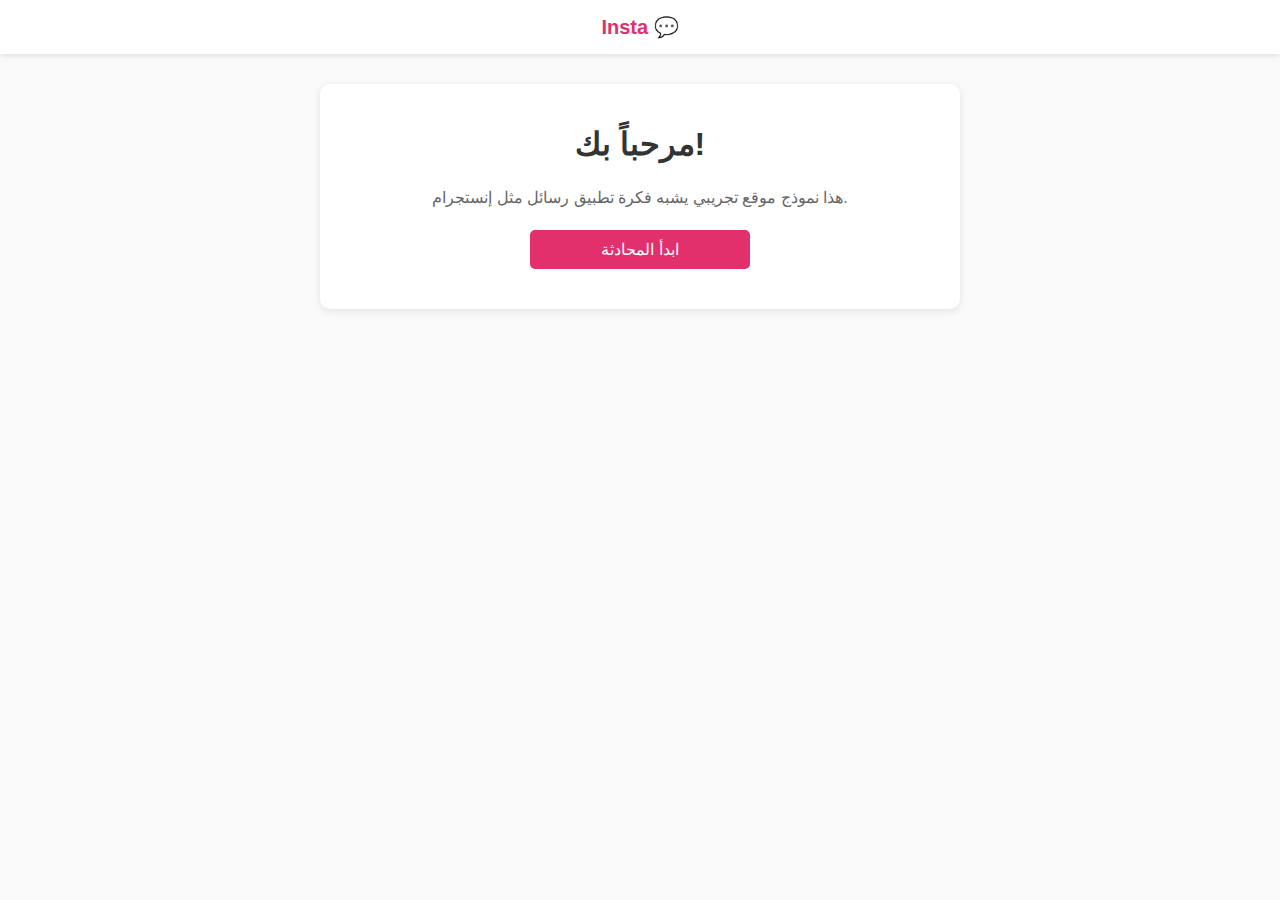
<file: index.html>
<!DOCTYPE html>
<html lang="ar">
<head>
  <meta charset="UTF-8">
  <meta name="viewport" content="width=device-width, initial-scale=1.0">
  <title>Insta - موقع تجريبي</title>
  <style>
    body {
      font-family: "Tahoma", sans-serif;
      margin: 0;
      padding: 0;
      background: #fafafa;
    }
    header {
      background: #fff;
      padding: 15px;
      box-shadow: 0 2px 5px rgba(0,0,0,0.1);
      text-align: center;
      font-size: 20px;
      font-weight: bold;
      color: #e1306c;
    }
    .container {
      max-width: 600px;
      margin: 30px auto;
      background: #fff;
      padding: 20px;
      border-radius: 10px;
      box-shadow: 0 2px 8px rgba(0,0,0,0.1);
    }
    h1 {
      text-align: center;
      color: #333;
    }
    p {
      text-align: center;
      color: #666;
      line-height: 1.6;
    }
    .btn {
      display: block;
      width: 200px;
      margin: 20px auto;
      padding: 10px;
      text-align: center;
      background: #e1306c;
      color: #fff;
      text-decoration: none;
      border-radius: 5px;
      transition: 0.3s;
    }
    .btn:hover {
      background: #c92d61;
    }
  </style>
</head>
<body>
  <header>Insta 💬</header>
  <div class="container">
    <h1>مرحباً بك!</h1>
    <p>هذا نموذج موقع تجريبي يشبه فكرة تطبيق رسائل مثل إنستجرام.</p>
    <a href="#" class="btn">ابدأ المحادثة</a>
  </div>
</body>
</html>
</file>
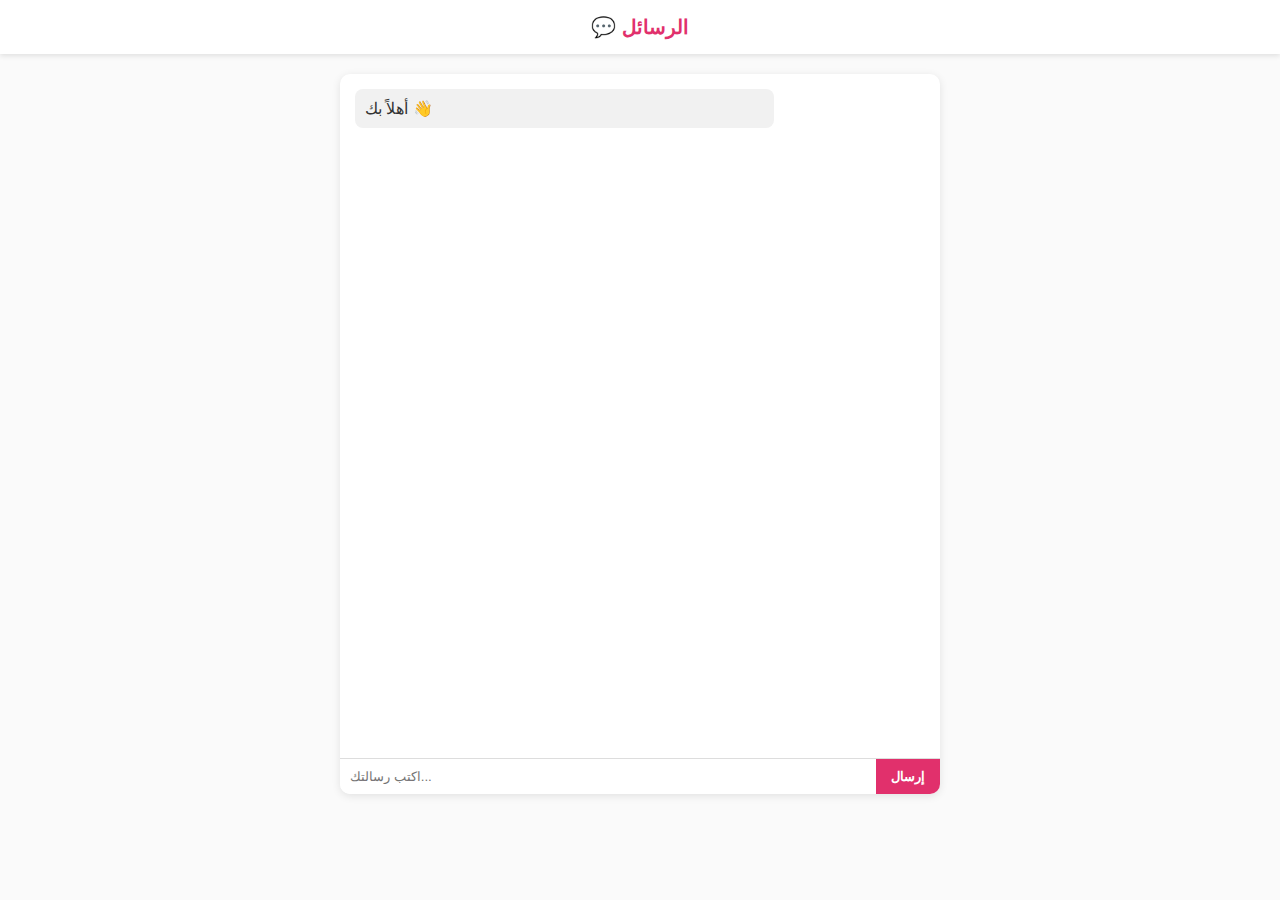
<file: messages.html>
<!DOCTYPE html>
<html lang="ar">
<head>
  <meta charset="UTF-8">
  <meta name="viewport" content="width=device-width, initial-scale=1.0">
  <title>Insta - الرسائل</title>
  <style>
    body {
      font-family: "Tahoma", sans-serif;
      margin: 0;
      padding: 0;
      background: #fafafa;
    }
    header {
      background: #fff;
      padding: 15px;
      box-shadow: 0 2px 5px rgba(0,0,0,0.1);
      text-align: center;
      font-size: 20px;
      font-weight: bold;
      color: #e1306c;
    }
    .chat-container {
      max-width: 600px;
      margin: 20px auto;
      background: #fff;
      border-radius: 10px;
      box-shadow: 0 2px 8px rgba(0,0,0,0.1);
      display: flex;
      flex-direction: column;
      height: 80vh;
      overflow: hidden;
    }
    .messages {
      flex: 1;
      padding: 15px;
      overflow-y: auto;
    }
    .msg {
      margin-bottom: 10px;
      padding: 10px;
      border-radius: 8px;
      max-width: 70%;
    }
    .msg.user {
      background: #e1306c;
      color: #fff;
      align-self: flex-end;
    }
    .msg.other {
      background: #f1f1f1;
      color: #333;
      align-self: flex-start;
    }
    .input-box {
      display: flex;
      border-top: 1px solid #ddd;
    }
    .input-box input {
      flex: 1;
      padding: 10px;
      border: none;
      outline: none;
    }
    .input-box button {
      padding: 10px 15px;
      border: none;
      background: #e1306c;
      color: #fff;
      font-weight: bold;
      cursor: pointer;
    }
    .input-box button:hover {
      background: #c92d61;
    }
  </style>
</head>
<body>
  <header>💬 الرسائل</header>
  <div class="chat-container">
    <div class="messages" id="messages">
      <div class="msg other">أهلاً بك 👋</div>
    </div>
    <div class="input-box">
      <input type="text" id="msgInput" placeholder="اكتب رسالتك...">
      <button onclick="sendMsg()">إرسال</button>
    </div>
  </div>

  <script>
    function sendMsg() {
      const input = document.getElementById("msgInput");
      const text = input.value.trim();
      if (text === "") return;

      const msgBox = document.createElement("div");
      msgBox.className = "msg user";
      msgBox.textContent = text;

      document.getElementById("messages").appendChild(msgBox);
      input.value = "";
      msgBox.scrollIntoView();
    }
  </script>
</body>
</html>
</file>
